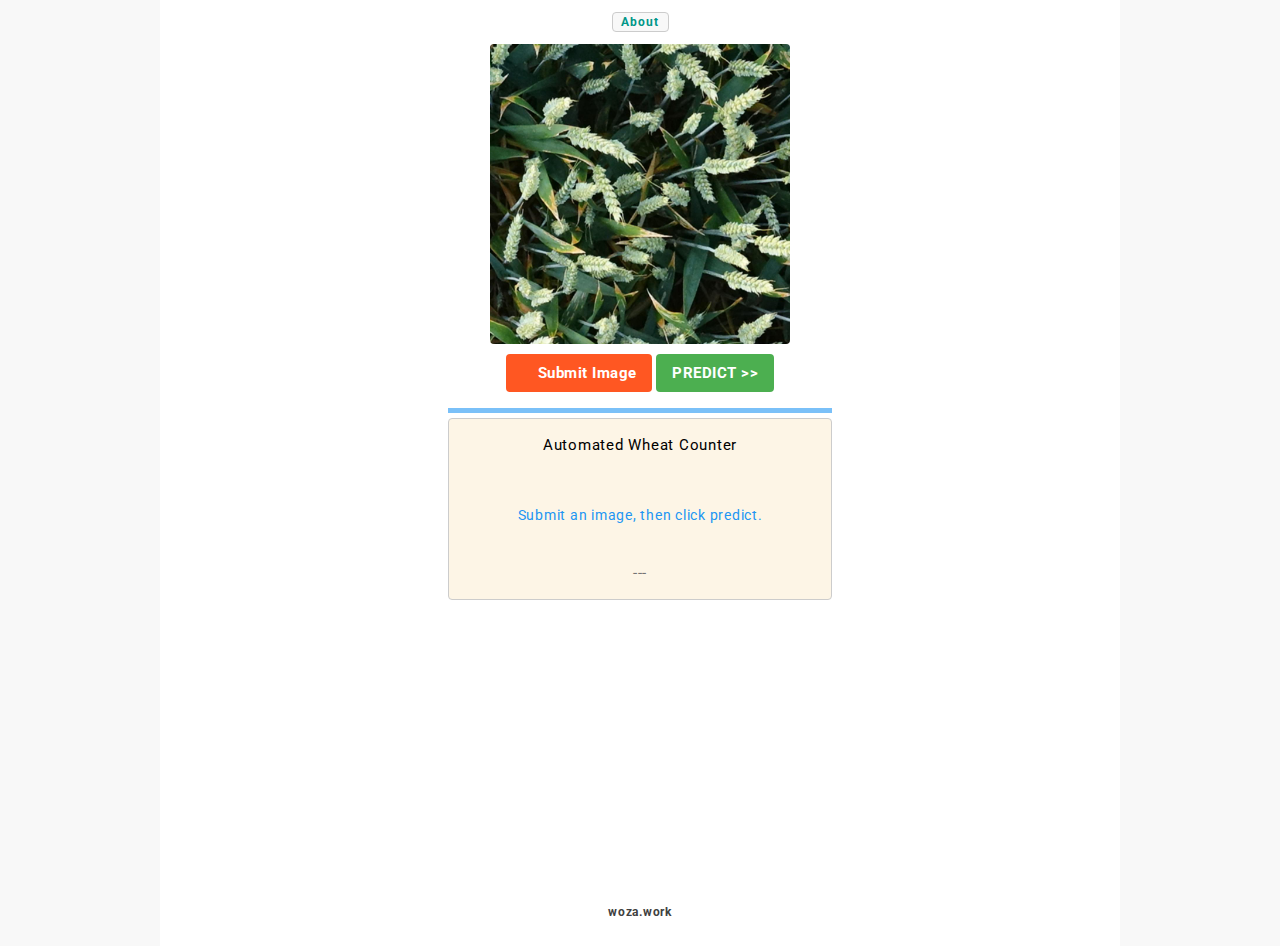
<file: Wheat-Counter-Docker-Flask-App /Wheat-Frontend/index.html>
<!DOCTYPE html>
<html lang="en">

<head>
<meta charset="utf-8">
<title>Automated Wheat Counter</title>
<meta name="viewport" content="width=device-width, initial-scale=1">
<meta name="description" content="Use computer vision to automatically count wheat heads on wheat photos.">



<!--CSS Stylesheets-->
<link rel="stylesheet" href="css/w3.css">
<link rel="stylesheet" href="css/wheat.css">

<!--Link to Font Awesome icons-->
<link rel='stylesheet' href='https://use.fontawesome.com/releases/v5.4.2/css/all.css' integrity='sha384-/rXc/GQVaYpyDdyxK+ecHPVYJSN9bmVFBvjA/9eOB+pb3F2w2N6fc5qB9Ew5yIns' crossorigin='anonymous'>



<!--Link to fonts from google fonts-->
<link href="https://fonts.googleapis.com/css?family=Oswald:300" rel="stylesheet">
<link href="https://fonts.googleapis.com/css?family=Roboto&display=swap" rel="stylesheet">


<link rel="shortcut icon" type="image/png" href="robotfavicon.png">


<style>
html,body,h2,h3,h4,p,h5,li {font-family: Roboto, sans-serif}
</style>


</head>




<body class="bground-color">



<!-- w3-content defines a container for fixed size centered content,
and is wrapped around the whole page content. -->
<div class="w3-content" style="max-width:960px">



<!-- 1. HOME PAGE -->
<div class="tabbed w3-animate-opacity w3-white" id="home">
	
	
<!-- Top Bar -->
<div class='w3-center'>
	
	<p class="space-letters-large w3-small w3-tag bground-color w3-text-teal w3-border w3-round">
		<a class="change-size" href="faq.html"><b>About</b></a>
</div>




	

<!-- Front page image -->
<!-- This image will be replaced once the js code runs. -->
<div class="w3-center w3-padding-bottom">
	

	<img id="selected-image" class="w3-round adjust-image" src="assets/3c1168fe0.jpg" height="300" alt="Image for analysis"> 
	
</div> 




<!-- Button -->
<div id="btnn" class="w3-center">
	
	
	<button class="w3-btn w3-deep-orange w3-hover-blue w3-round w3-margin-bottom adjust-spacing btn-font w3-padding w3-space-letters w3-text-white" onclick="setTimeout(simulateClick.bind(null, 'image-selector'), 200)"><i class='fas fa-camera w3-padding-right' style='font-size:15px'></i>
		<b>Submit Image</b></button>
		
	<button class="w3-btn w3-green w3-hover-blue w3-round w3-margin-bottom adjust-spacing btn-font w3-padding w3-space-letters w3-text-white" onclick="setTimeout(simulateClick.bind(null, 'predict-button'), 200)">
		<b>PREDICT >></b></button>
		
		
</div> 

<div id="" class="w3-center">
	
	
	<!--<p class="w3-text-teal">jpeg or png</p>-->
</div> 





<!-- Progress Bar 
Just here for graphics.
The functionality was not implemented because it slows down the model download 
and causes it to fail.-->
<div class="w3-light-grey side-margin w3-opacity">
<div  id="myBar" class="w3-container w3-blue" style="height:5px;width:100%"></div>
</div>


<!-- Results Box -->
<div class="w3-center w3-border add-margin side-margin w3-round w3-sand
text-color space-letters bottom-margin dont-break-out">

	<p>Automated Wheat Counter</p>
	
		
		<p class="progress-spinner w3-text-grey w3-opacity"><i class="fa fa-spinner fa-spin" style="font-size:24px"></i><br>Counting...</p>
		
		<p class="w3-text-blue pred-text-size" id="count-prediction">
			
			<span class="w3-text-blue explain-text-size">
				Submit an image, then click predict.</span></p>
	<p class="w3-text-grey" id="file-name">---</p>
</div>




<!-- Bottom Bar -->
<div class='w3-center w3-padding-bottom'>
	<p class="space-letters">
		<a class="w3-small w3-hover-text-deep-orange text-color" href="https://woza.work/">
		<b>woza.work</b></a>
	</p>
</div>


</div><!--END OF HOME PAGE-->



<!-- We simulate clicks on these two. -->
<div class="hide">
	<button id='predict-button'>Predict</button>
</div>

  

<div class="hide">
	<input id="image-selector" type="file">
</div>
<!--===================================-->


<!-- Load jQuery -->
<script src="https://ajax.googleapis.com/ajax/libs/jquery/3.3.1/jquery.min.js">

</script>

<script>

$('.progress-spinner').hide();

function simulateClick(tabID) {
	
	document.getElementById(tabID).click();
}

	// Note: Create a new html tag that does not resize the image. Read from this tag.

    let base64Image;
	
    $("#image-selector").change(function() {
        let reader = new FileReader();
        reader.onload = function(e) {
            let dataURL = reader.result;
			
			
			
			console.log(dataURL);
			
			// Display the image the user has submitted on the web page.
			// Do this by changing the src attribute of the elemnt with
			// the following id: #selected-image
            $('#selected-image').attr("src", dataURL);
			
			// The dataURL is the image in the form of a string.
			// If you print(dataURL) you will see the string and it's prefix.
			// We need to remove the prefix before we can convert the string
			// into an image. This conversion is done on the server side.
			// Here we are removing the prefix from the dataURL.
            dataURL = dataURL.replace("data:image/jpg;base64,","");
            dataURL = dataURL.replace("data:image/jpeg;base64,","");
            dataURL = dataURL.replace("data:image/png;base64,","");
			
			base64Image = dataURL;
			
			
            console.log(base64Image);
        }
		
		console.log('hello');
		
		// Read the image
        reader.readAsDataURL($("#image-selector")[0].files[0]);
		
		// Get the image file name
		fname = $("#image-selector")[0].files[0].name;
		
		console.log(fname);
		
		// Clear the previous prediction.
        $("#count-prediction").text("");
		$("#file-name").text("");
        
    });
	
	
    // This executes when the user clicks the predict button.
    $("#predict-button").click(function(){
		
		// Hide the model loading spinner
		// This line of html gets hidden:
		// <div class="progress-spinner">Ai is Loading...</div>
		$('.progress-spinner').show();
		
		// Display the image file name of the image that the user submitted.
		$("#file-name").text(fname);
		
        let message = {
            image: base64Image
        }
		
        console.log(message);
		
		
		// Send the image to the server and receive the response.
		//........................................................
		// Here set the endpoint URL to where you want to send the image.
		// Note that we send the image to this endpoint: http://0.0.0.0:5000/predict. But
		// because we have a created static html file, we will go to this
		// address in our web browser: http://0.0.0.0:5000/static/predict.html.
        $.post("http://139.59.82.197/predict", JSON.stringify(message), function(response){
			
			// Receive the response (prediction) from the server. 
			// Put the response in the html element that has 
			// the following id: #count-prediction
            $("#count-prediction").text(response.prediction.wheat_count);
			
			// Hide the spinner.
			$('.progress-spinner').hide();
			
			// Display the image file name.
			//$("#file-name").text(fname);
			
			
            console.log(response);
        });
    });
	
</script>
	
	
	
	
	
	
	
	
	
	
</div> <!-- w3-content -->

</body>
</html>
</file>
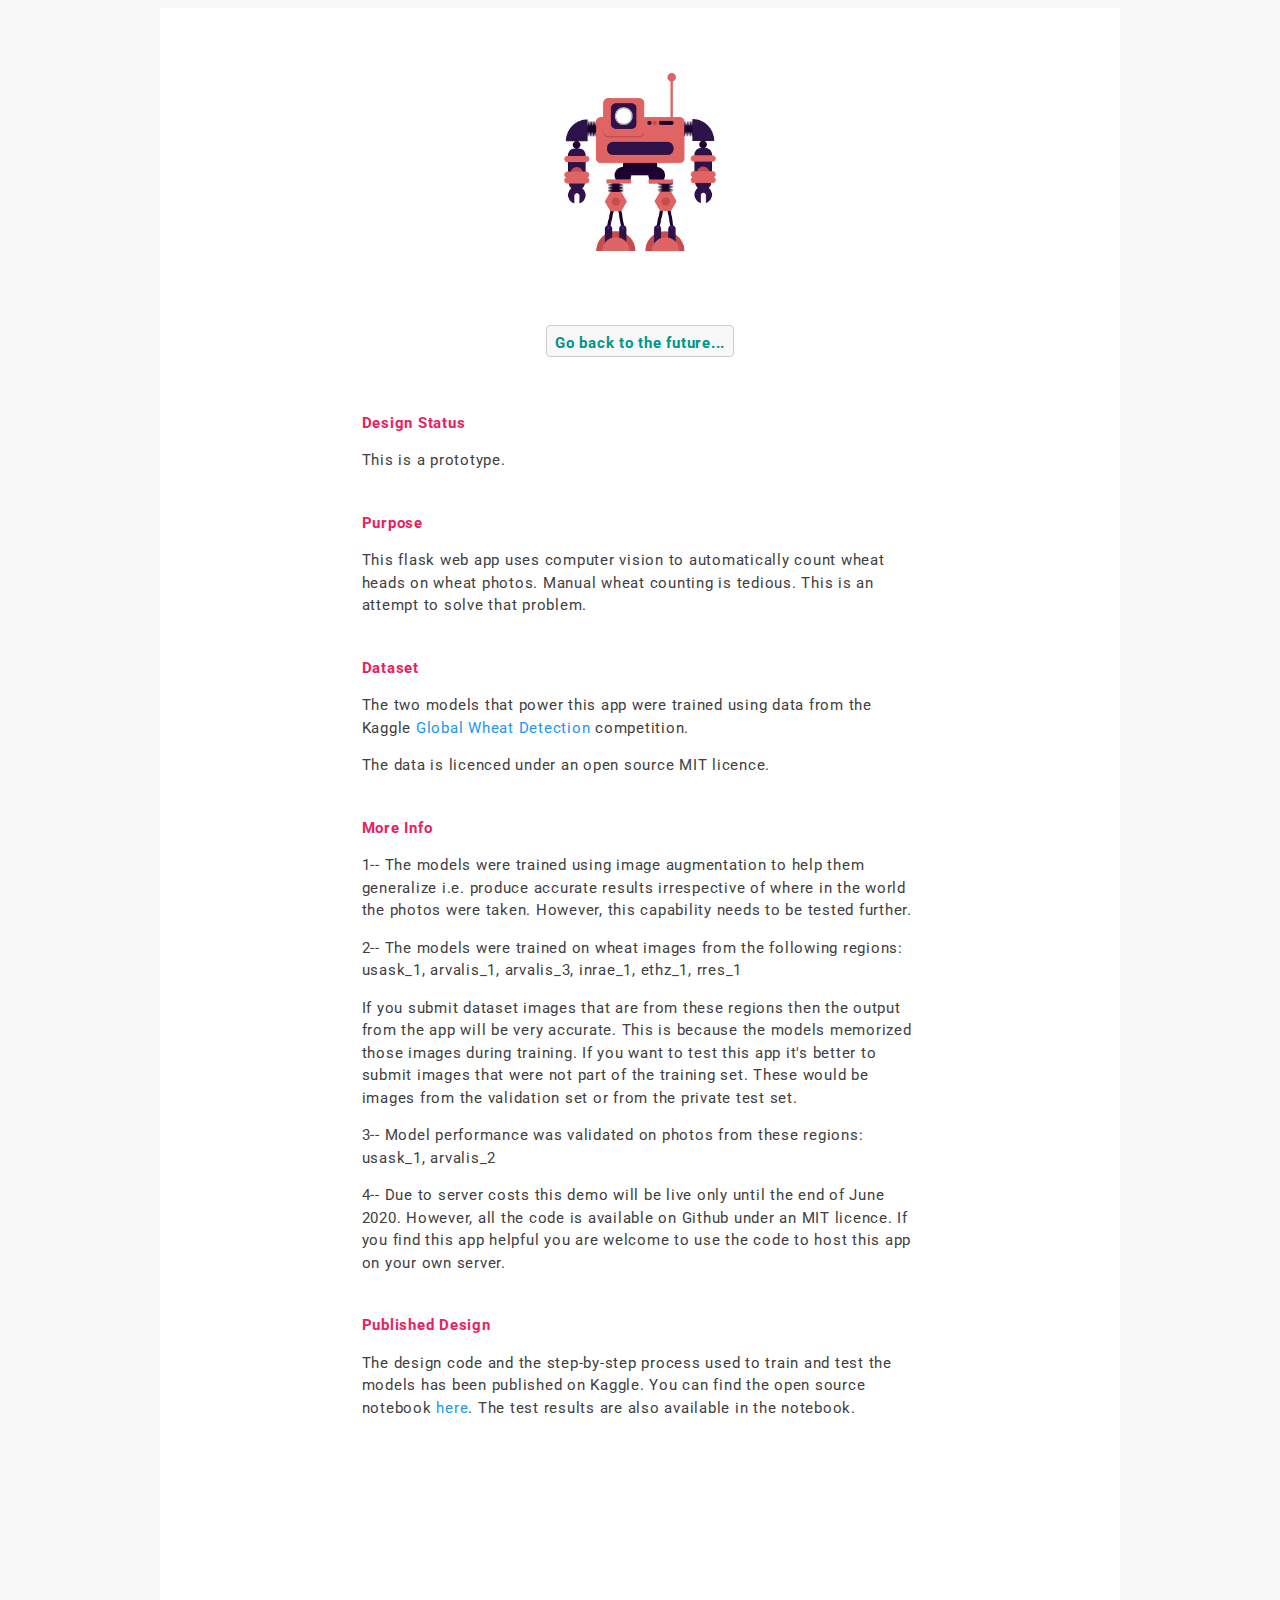
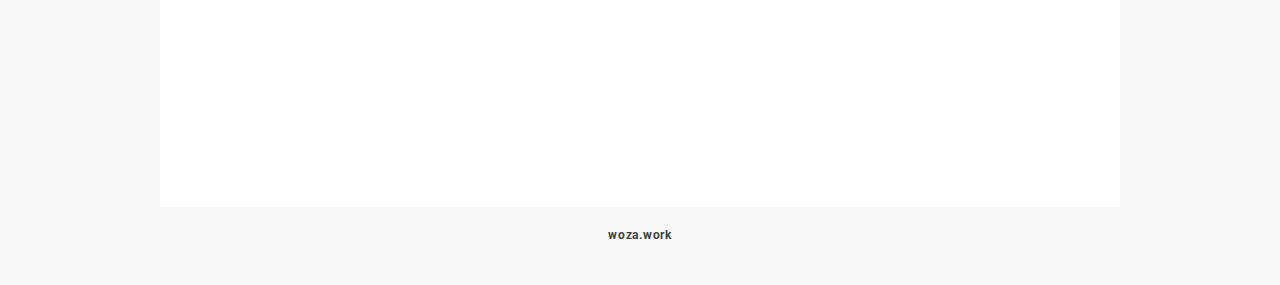
<file: Wheat-Counter-Docker-Flask-App /Wheat-Frontend/faq.html>
<!DOCTYPE html>
<html lang="en">



<head>
<meta charset="utf-8">
<title>About</title>
<meta name="viewport" content="width=device-width, initial-scale=1">


<!--CSS Stylesheets-->
<link rel="stylesheet" href="css/w3.css">
<link rel="stylesheet" href="css/woza.css">

<!--Link to Font Awesome icons-->
<link rel='stylesheet' href='https://use.fontawesome.com/releases/v5.4.2/css/all.css' integrity='sha384-/rXc/GQVaYpyDdyxK+ecHPVYJSN9bmVFBvjA/9eOB+pb3F2w2N6fc5qB9Ew5yIns' crossorigin='anonymous'>


<!--Link to fonts from google fonts-->
<link href="https://fonts.googleapis.com/css?family=Oswald:300" rel="stylesheet">
<link href="https://fonts.googleapis.com/css?family=Roboto&display=swap" rel="stylesheet">

<link rel="shortcut icon" type="image/png" href="robotfavicon.png">

</head>






<body class="bground-color">
<!-- w3-content defines a container for fixed size centered content,
and is wrapped around the whole page content. -->

<div style="max-width:1500px">
<!-- 1. HOME PAGE TAB -->
<div class="w3-animate-opacity w3-padding w3-margin-bottom bground-color">
	

	


<!-- 960 width region -->
<div class='w3-content w3-padding w3-white' style="max-width:960px">
	



<div class="w3-center title adjust-fontcolor logo w3-center w3-margin">
	
	<img class='w3-round' src="assets/robot.jpg" alt="robot" height='200' width='200'>
	
</div>


<!-- Top Bar -->
<div class='w3-center'>
	
	<p class="space-letters w3-tag bground-color w3-text-teal w3-border w3-round">
		<a href="index.html"><i class="fa fa-angle-double-left" style="font-size:20px"></i><b> Go back to the future...</b></a>
</div>
	



<div class='bottom-margin'>
	
	
	<!-- Start of block -->
	<div class='side-margin1 w3-round text-color space-letters 
	w3-margin-bottom'>
	
			<p class='w3-text-pink topp-margin'><b>Design Status</b></p>
			
			<p>This is a prototype.</p>
			
			
			<p class='w3-text-pink topp-margin'><b>Purpose</b></p>
			
			<p>This flask web app uses computer vision to automatically count wheat heads on 
				wheat photos. Manual wheat counting is tedious. This is an attempt
				to solve that problem.</p>
			
				
			
			
			
			<p class='w3-text-pink topp-margin'><b>Dataset</b></p>
			
			<p>The two models that power this app were trained using data from the Kaggle
				<a href="https://www.kaggle.com/c/global-wheat-detection" target='_blank' class="w3-text-blue">Global Wheat Detection</a> competition. </p>
			
			<p>The data is licenced under an open source MIT licence.</p>
			
			

			
			<p class='w3-text-pink topp-margin'><b>More Info</b></p>
			
			<p>1-- The models were trained using image augmentation to help them generalize i.e. produce accurate results irrespective of where in the world the photos were taken. However, this capability needs to be tested further.</p>
			
			<p>2-- The models were trained on wheat images from the following regions:<br>
				usask_1, arvalis_1, arvalis_3, inrae_1, ethz_1, rres_1</p>
				
				<p>If you submit dataset images that are from these
				regions then the output from the app will be very accurate. This is
				because the models memorized those images during training. If you want to test this app it's better to submit images that were not part of the training set. These would be images from the validation set or from the private test set.</p>
			
			<p>3-- Model performance was validated on photos from these regions:<br>
				usask_1, arvalis_2</p>
			
			<p>4-- Due to server costs this demo will be live only until the end of June 2020. 
				However, all the code is available 
				on Github under an MIT licence. If you find this app helpful you are welcome to use the code to host this app on your own server.</p>
			
			

			<p class='w3-text-pink topp-margin'><b>Published Design</b></p>
			
			<p>The design code and the step-by-step process used to train and test the models has been published on Kaggle. You can find the open source notebook <a href="https://www.kaggle.com/vbookshelf/tuberculosis-tb-analyzer-web-app" target='_blank' class="w3-text-blue">here</a>. The test results are also available in the notebook.</p>
			
			
			
			
			
		
	</div>
	<!-- End of block -->
	
</div>





</div><!-- End of 960 width region -->

<!-- Bottom Bar -->
<div class='w3-center w3-margin-top'>
<p class="space-letters"><a class="w3-small w3-hover-text-deep-orange text-color" href="https://woza.work/">
		<b>woza.work</b></a>
	</p>
</div>



</div><!--END OF HOME PAGE TAB-->
</div> <!-- w3-content -->
</body>
</html>
</file>
<file: Wheat-Counter-Docker-Flask-App /Wheat-Frontend/css/wheat.css>
.pred-text-size {
	font-size: 30px;
}

.explain-text-size {
	font-size: 14px;
}

.bground-color {
	background-color: #F8F8F8; /* #1B2A49;  #1B2A49; #F8F8F8;  rgb(248,248,248) */
}

.text-color {
	color: #404040;  /*rgb(64,64,64) */
}

.top-font {
	font-size: 18px;
	letter-spacing: .07em;
	
}

.info-font {
	font-size: 16px;
}

.fname-font {
	font-size: 14px;
}



.topp-padding {
	padding-top: 30px;
}



li {
	font-family: 'Roboto', serif;
	font-size: 14px;
}

a:hover { 
  color: #FF0000;
}



.add-margin {
	margin-bottom: 30px;
	margin-top: 5px;
}


.add-padding {
	
	padding-bottom: 30px;
}


a {
	text-decoration: none;
}



input {
	font-size: 20px;
	font-family: Helvetica, sans-serif;
}


.title {
	padding-top: 30px;
	padding-bottom: 30px;
}

.hide {
	display: none;
}

.new-font {
	font-family: georgia, serif;
	letter-spacing: .05em;
}

.space-letters-large {
	letter-spacing: .1em;
}


.space-letters {
	letter-spacing: .05em;
}



.unblock {
display: inline-block;
}



input[type="file"] {
    opacity: 0;
    
}


.dont-break-out {
	/*These are technically the same but use both 
	to ensure all browsers are supported*/
	overflow-wrap: break-word;
	word-wrap: break-word;
}


.new-font {
	font-family: monospace, serif;
	font-size: 15px;
	
}




.logo h1 {
	font-size: 50px;
	font-family: 'Oswald', sans-serif;
	line-height: 1.1;
}

.logo1 {
	font-family: 'Oswald', sans-serif;
}


.header-style {
	height: 50px;
	background-color: #0375b4; /*#303030;*/
}


.adjust-fontcolor {
	color: black;
}


.normal-header {
	display: block;
}


.btn-font {
	font-size: 18px;
	letter-spacing: .05em;
}

/*
-------------------------
Specifically for tablets
-------------------------
*/

.tag-font {
	font-size: 16px;
	
}

.new-font {
	font-family: monospace, serif;
	font-size: 16px;
}



.side-margin {
	margin-left: 20%;
	margin-right: 20%;
}

.adjust-image {
	max-width: 400px;
	
}

.bottom-padding {
	padding-bottom: 300px;
}

.bottom-margin {
	margin-bottom: 300px;
}


/*
-----------------
MEDIA QUERIES
-----------------
*/

@media only screen and (min-device-width: 1200px) {
/* Devices that are Laptops and Desktops */



.btn-font {
	font-size: 15px;
	letter-spacing: .03em;
}

.new-font {
	font-family: monospace, serif;
	font-size: 15px;
}



.side-margin {
	margin-left: 30%;
	margin-right: 30%;
}


input {
	font-size: 16px;
}



.logo h1 {
	font-size: 35px;
}

.adjust-image {
	max-width: 300px;
	
}


.card {
	box-shadow: 0 4px 8px 4px rgba(0,0,0,0.2);
	margin-top: 16px;
	margin-bottom: 16px;
	
}

.tag-font {
	font-size: 12px;
	
}

.bottom-padding {
	padding-bottom: 300px;
}


}/*Close Media Query*/

@media only screen and (max-width: 480px) {
/*Cellphone Screens*/



.normal-header {
	display: none;
}


.logo h1 {
	font-size: 50px;
}

.adjust-image {
	max-width: 200px;
	margin-bottom: 40px;
}



.header-stylehome {
	display: none;
}



} /*Close Media Query*/




@media only screen and (max-width: 480px) and (orientation: portrait){
/*Cellphone Screens in portrait*/

.btn-font {
	font-size: 18px;
	letter-spacing: .03em;
}

.add-margintop {
	margin-top: 10%;
}

.side-margin {
	margin-left: 1%;
	margin-right: 1%;
}

.adjust-image {
	max-width: 90%;
	margin-bottom: 0px;
}

.space-letters {
	letter-spacing: .03em;
}

.logo h1 {
	font-size: 35px;
}

.bottom-padding {
	padding-bottom: 200px;
}

.mono-font h5 {
	font-size: 16px;
}

.new-font {
	font-family: monospace, serif;
	font-size: 14px;
	
}


.tag-font {
	font-size: 10px;
}

.add-padding {
	padding-bottom: 30px;
	padding-left: 2px;
	padding-right: 2px;
}


.mob-font {
	font-size: 16px;
	
}

.mob-font1 {
	font-size: 18px;
	
}

li, ol {
	font-size: 18px;
}

.fname-font {
	font-size: 16px;
}



} /*Close Media Query*/




@media only screen and (max-width: 480px) and (orientation: landscape){
/*Cellphone Screens in landscape*/

.btn-font {
	font-size: 12px;
	letter-spacing: .03em;
}

.add-margintop {
	margin-top: 10%;
}

.side-margin {
	margin-left: 15%;
	margin-right: 15%;
}

.adjust-image {
	max-width: 60%;
	margin-bottom: 10px;
}

.space-letters {
	letter-spacing: .03em;
}

.logo h1 {
	font-size: 35px;
}

.bottom-padding {
	padding-bottom: 150px;
}

.mono-font h5 {
	font-size: 16px;
}

.new-font {
	font-family: monospace, serif;
	font-size: 11px;
	
}


.add-padding {
	padding-bottom: 30px;
	padding-left: 2px;
	padding-right: 2px;
}

.tag-font {
	font-size: 12px;
}


.normal-header {
	display: none;
}


} /*Close Media Query*/


@media only all and (min-width: 520px) {
/*Tablets*/


} /*Close Media Query*/


@media only all and (max-width: 520px) and (orientation: landscape) {
/*Tablets in landscape*/




} /*Close Media Query*/
</file>
<file: Wheat-Counter-Docker-Flask-App /Wheat-Frontend/css/woza.css>
.header-bground {
	background-color: #191970;
	
}


.topp-margin {
	margin-top: 40px;
}


ul {
	
	padding: 15px;
}


  
.space-letters {
	letter-spacing: .05em;
}


.unblock {
display: inline-block;
}


.dont-break-out {
	/*These are technically the same but use both 
	to ensure all browsers are supported*/
	overflow-wrap: break-word;
	word-wrap: break-word;
}

.bground-color {
	background-color: #F8F8F8; /* rgb(248,248,248) */
}


p {
	font-family: 'Roboto', Helvetica, sans-serif;
}

.text-color {
	color: #404040; /* rgb(64,64,64) */
}


.logo h1 {
	font-size: 35px;
	font-family: 'Oswald', Helvetica, sans-serif;
	line-height: 1.1;
}


.logo1 {
	font-size: 50px;
	font-family: 'Oswald', Helvetica, sans-serif;
	line-height: 1.1;
	
}

.logo2 {
	font-size: 30px;
	font-family: 'Oswald', Helvetica, sans-serif;

}




a:hover { 
  color: #ff9999; /* rgb(0, 255, 191) */
}

.test:hover {
	color: #FF0000;
	background-color: #FF0000;
}




li {
	font-family: 'Roboto', Helvetica, sans-serif;
	font-size: 13px;
	padding-bottom: 15px;
}

.news-font {
	font-size: 13px;
}


.no-margin {
	margin: 0px;
}



.add-padding {
	padding-bottom: 30px;
}


a {
	text-decoration: none;
}



.title {
	padding-top: 30px;
	padding-bottom: 30px;
}

.hide {
	display: none;
}




.space-letters {
	letter-spacing: .05em;
}



.unblock {
	display: inline-block;
}


.dont-break-out {
	/*These are technically the same but use both 
	to ensure all browsers are supported*/
	overflow-wrap: break-word;
	word-wrap: break-word;
}


.side-margin1 {
	margin-left: 20%;
	margin-right: 20%;
}


.bottom-margin {
	margin-bottom: 380px;
}

.topp-margin {
	margin-top: 40px;
}



.set-height {
	height: 70px;
}



.normal-bar {
	display: block;
}


.mobile-bar {
	display: none;
}





/*
-----------------
MEDIA QUERIES
-----------------
*/

@media only screen and (min-device-width: 1200px) {
/* Devices that are Laptops and Desktops */




}/*Close Media Query*/


@media only screen and (max-width: 480px) and (orientation: portrait){
/*Cellphone Screens in portrait*/

.side-margin1 {
	margin-left: 0;
	margin-right: 0;
}


.normal-bar {
	display: none;
}


.mobile-bar {
	display: block;
}






} /*Close Media Query*/

@media only screen and (max-width: 480px) and (orientation: landscape){
/*Cellphone Screens in portrait*/

.side-margin1 {
	margin-left: 0;
	margin-right: 0;
}


.normal-bar {
	display: none;
}


.mobile-bar {
	display: block;
}


} /*Close Media Query*/
</file>
